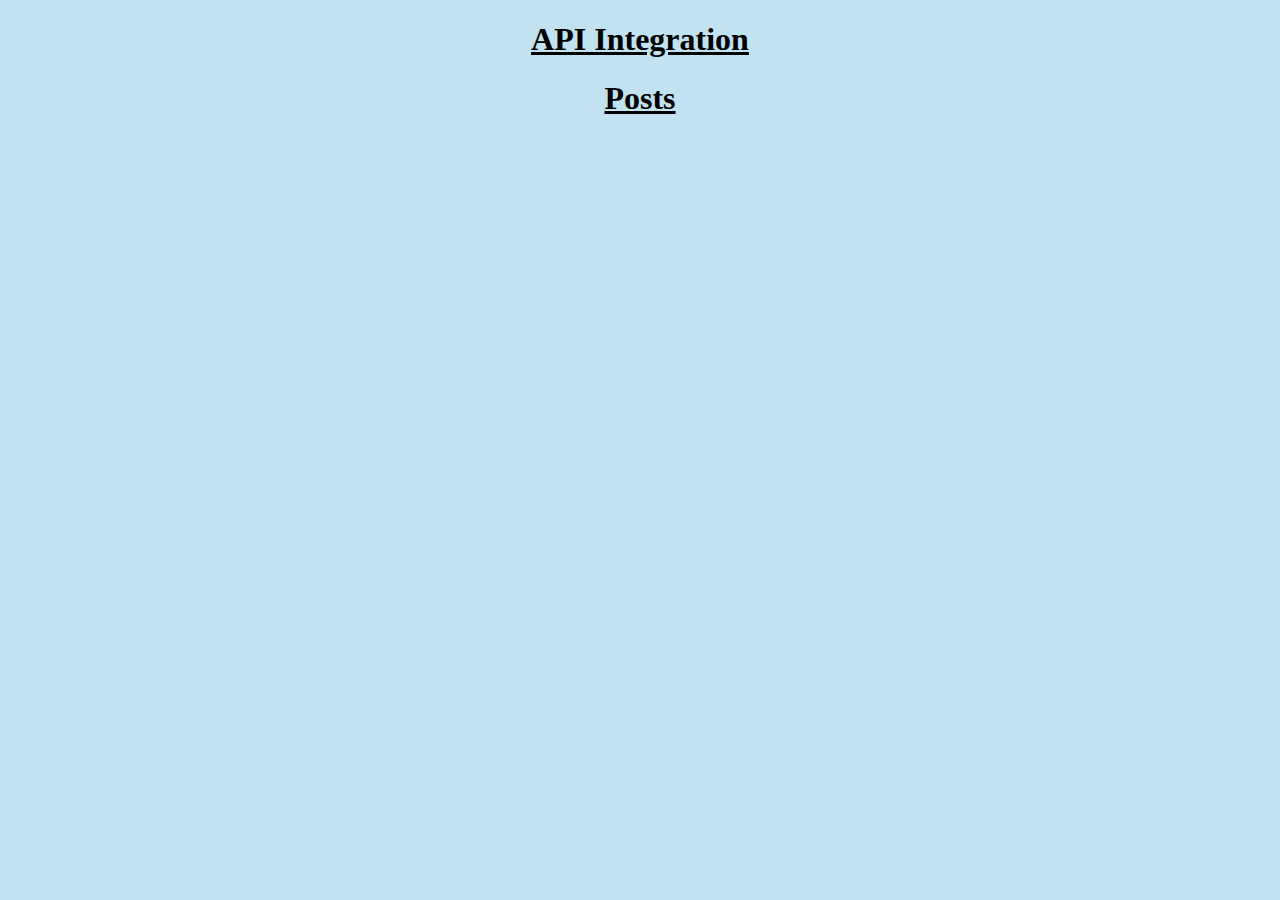
<file: Level 3/Task 5/index.html>
<!DOCTYPE html>
<html lang="en">
<head>
    <meta charset="UTF-8">
    <meta name="viewport" content="width=device-width, initial-scale=1.0">
    <title>Dynamic Content with API</title>
    <style>
        .post {
            border: 1px solid #06226a;
            padding: 16px;
            margin: 16px 0;
        }
    </style>
</head>
<body bgcolor="#c1e2f1">
    <h1 style="text-align: center;"><u>API Integration</u></h1>
    <h1 style="text-align: center;"><u>Posts</u></h1>
    <div id="post-container"></div>
    <script src="script.js"></script>
</body>
</html>
</file>
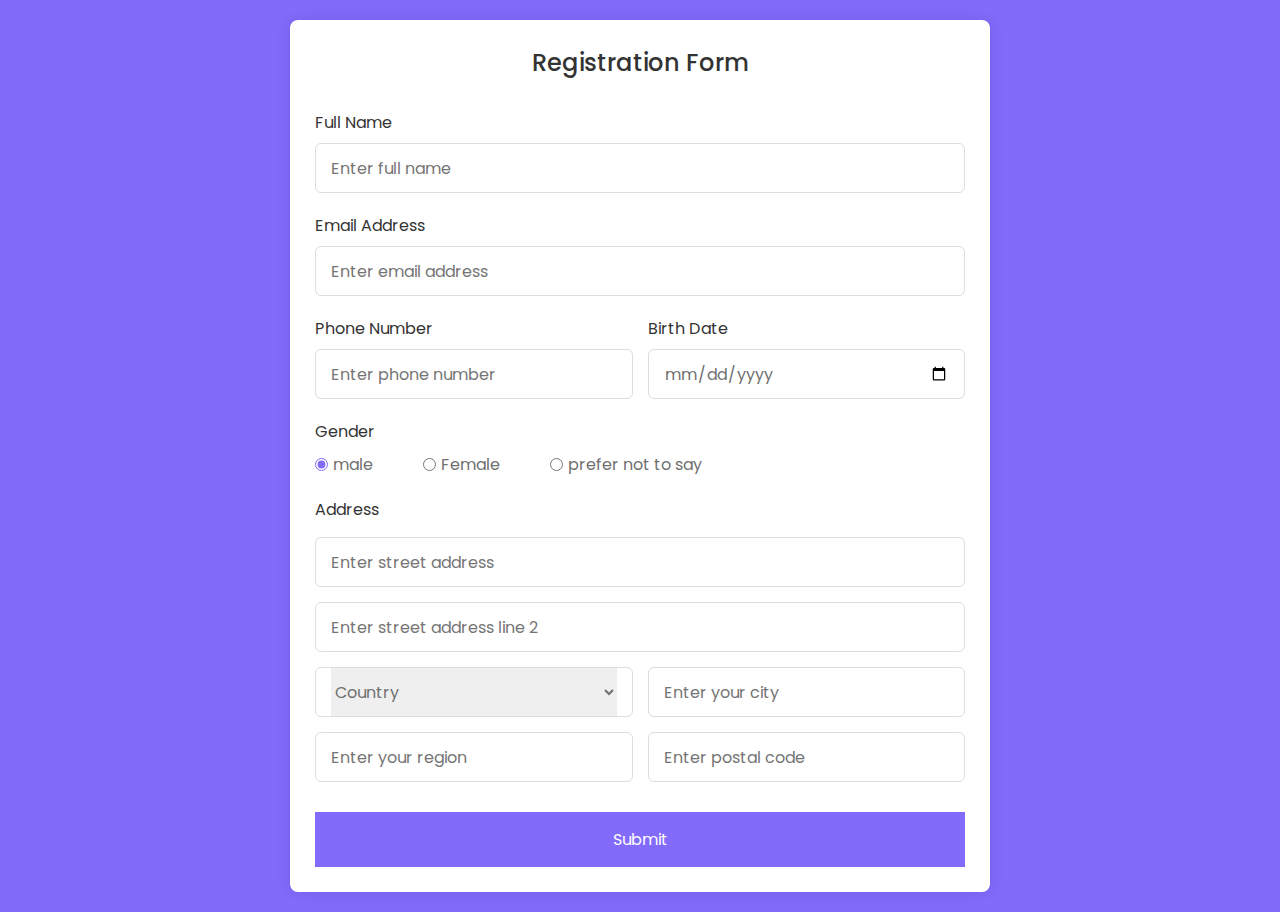
<file: Level 3/Task 6/index.html>
<!DOCTYPE html>
<html lang="en">
  <head>
    <meta charset="UTF-8" />
    <meta name="viewport" content="width=device-width, initial-scale=1.0" />
    <meta http-equiv="X-UA-Compatible" content="ie=edge" />
    <title>Registration Form </title>
    <link rel="stylesheet" href="style.css" />
  </head>
  <body>
    <section class="container">
      <header>Registration Form</header>
      <form action="#" class="form">
        <div class="input-box">
          <label>Full Name</label>
          <input type="text" placeholder="Enter full name" required />
        </div>

        <div class="input-box">
          <label>Email Address</label>
          <input type="text" placeholder="Enter email address" required />
        </div>

        <div class="column">
          <div class="input-box">
            <label>Phone Number</label>
            <input type="number" placeholder="Enter phone number" required />
          </div>
          <div class="input-box">
            <label>Birth Date</label>
            <input type="date" placeholder="Enter birth date" required />
          </div>
        </div>
        <div class="gender-box">
          <h3>Gender</h3>
          <div class="gender-option">
            <div class="gender">
              <input type="radio" id="check-male" name="gender" checked />
              <label for="check-male">male</label>
            </div>
            <div class="gender">
              <input type="radio" id="check-female" name="gender" />
              <label for="check-female">Female</label>
            </div>
            <div class="gender">
              <input type="radio" id="check-other" name="gender" />
              <label for="check-other">prefer not to say</label>
            </div>
          </div>
        </div>
        <div class="input-box address">
          <label>Address</label>
          <input type="text" placeholder="Enter street address" required />
          <input type="text" placeholder="Enter street address line 2" required />
          <div class="column">
            <div class="select-box">
              <select>
                <option hidden>Country</option>
                <option>America</option>
                <option>Japan</option>
                <option>India</option>
                <option>Nepal</option>
              </select>
            </div>
            <input type="text" placeholder="Enter your city" required />
          </div>
          <div class="column">
            <input type="text" placeholder="Enter your region" required />
            <input type="number" placeholder="Enter postal code" required />
          </div>
        </div>
        <button>Submit</button>
      </form>
    </section>
  </body>
  <script src="script.js"></script>

</html>
</file>
<file: Level 3/Task 6/style.css>
/* Import Google font - Poppins */
@import url("https://fonts.googleapis.com/css2?family=Poppins:wght@200;300;400;500;600;700&display=swap");
* {
  margin: 0;
  padding: 0;
  box-sizing: border-box;
  font-family: "Poppins", sans-serif;
}
body {
  min-height: 100vh;
  display: flex;
  align-items: center;
  justify-content: center;
  padding: 20px;
  background: rgb(130, 106, 251);
}
.container {
  position: relative;
  max-width: 700px;
  width: 100%;
  background: #fff;
  padding: 25px;
  border-radius: 8px;
  box-shadow: 0 0 15px rgba(0, 0, 0, 0.1);
}
.container header {
  font-size: 1.5rem;
  color: #333;
  font-weight: 500;
  text-align: center;
}
.container .form {
  margin-top: 30px;
}
.form .input-box {
  width: 100%;
  margin-top: 20px;
}
.input-box label {
  color: #333;
}
.form :where(.input-box input, .select-box) {
  position: relative;
  height: 50px;
  width: 100%;
  outline: none;
  font-size: 1rem;
  color: #707070;
  margin-top: 8px;
  border: 1px solid #ddd;
  border-radius: 6px;
  padding: 0 15px;
}
.input-box input:focus {
  box-shadow: 0 1px 0 rgba(0, 0, 0, 0.1);
}
.form .column {
  display: flex;
  column-gap: 15px;
}
.form .gender-box {
  margin-top: 20px;
}
.gender-box h3 {
  color: #333;
  font-size: 1rem;
  font-weight: 400;
  margin-bottom: 8px;
}
.form :where(.gender-option, .gender) {
  display: flex;
  align-items: center;
  column-gap: 50px;
  flex-wrap: wrap;
}
.form .gender {
  column-gap: 5px;
}
.gender input {
  accent-color: rgb(130, 106, 251);
}
.form :where(.gender input, .gender label) {
  cursor: pointer;
}
.gender label {
  color: #707070;
}
.address :where(input, .select-box) {
  margin-top: 15px;
}
.select-box select {
  height: 100%;
  width: 100%;
  outline: none;
  border: none;
  color: #707070;
  font-size: 1rem;
}
.form button {
  height: 55px;
  width: 100%;
  color: #fff;
  font-size: 1rem;
  font-weight: 400;
  margin-top: 30px;
  border: none;
  cursor: pointer;
  transition: all 0.2s ease;
  background: rgb(130, 106, 251);
}
.form button:hover {
  background: rgb(88, 56, 250);
}
/*Responsive*/
@media screen and (max-width: 500px) {
  .form .column {
    flex-wrap: wrap;
  }
  .form :where(.gender-option, .gender) {
    row-gap: 15px;
  }
}
</file>
